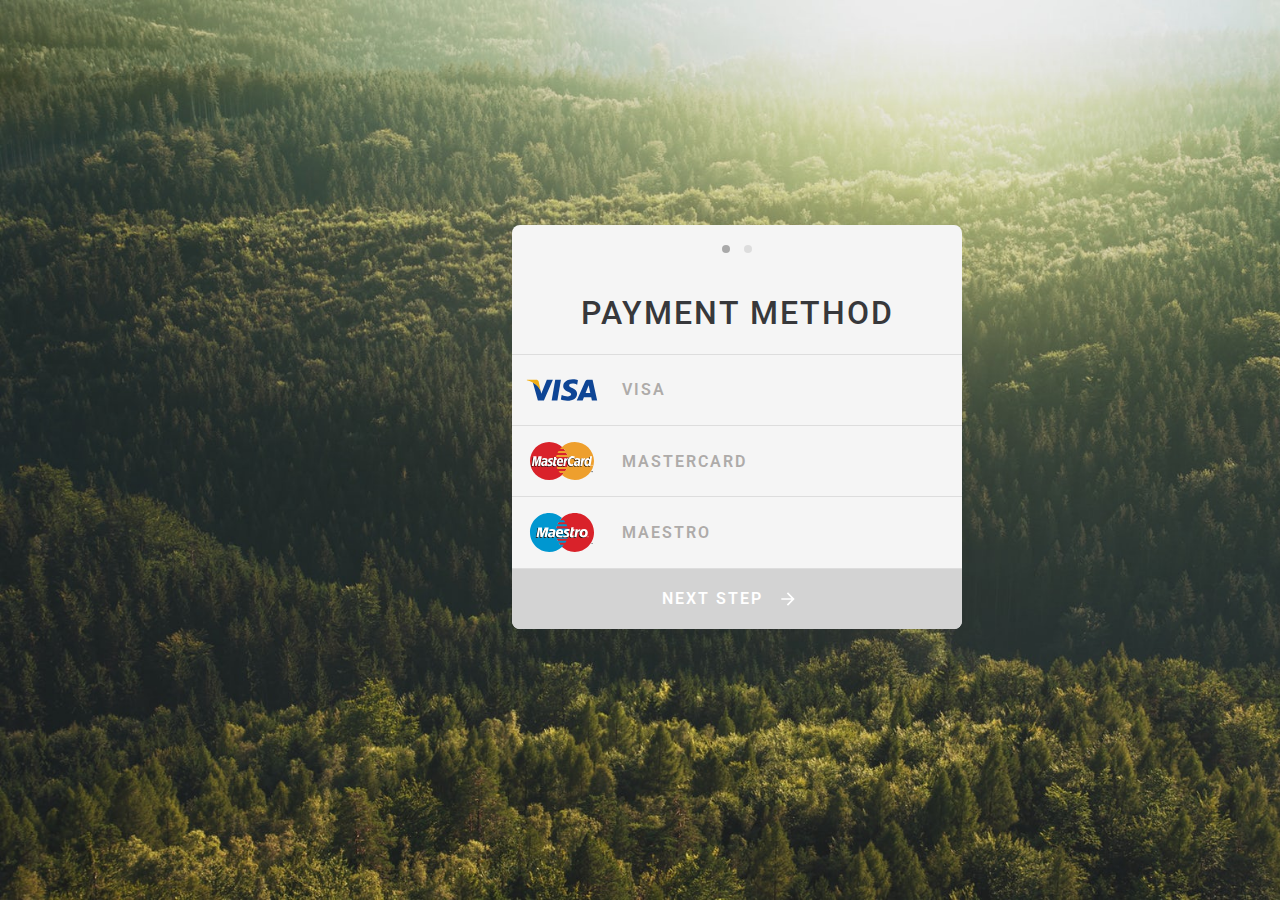
<file: index.html>
<!DOCTYPE html>
<html lang="en">
<head>
  <meta charset="UTF-8">
  <meta name="viewport" content="width=device-width, initial-scale=1.0">
  <meta http-equiv="X-UA-Compatible" content="ie=edge">
  <title>Payment Method</title>
  <link href="https://fonts.googleapis.com/css?family=Roboto:400,500,700" rel="stylesheet">
  <link rel="stylesheet" href="styles.css" />
</head>
<body onload="addListeners()">
  <div id="main">
    <div id="main-payment">
      <div class="dots">
        <div class="dot" id="dot1"></div>
        <div class="dot"></div>
      </div>
      <h1 class="title">PAYMENT METHOD</h1>
      <div id="rows">
        <a  href="#" class="row row-method">
          <img src="img/visa.svg" alt="visa">
          <div class="rowName">VISA</div>
        </a>
        <a href="#" class="row row-method">
          <img src="img/mastercard.svg" alt="mastercard">
          <div class="rowName">MASTERCARD</div>
        </a>
        <a href="#"class="row row-method">
          <img src="img/maestro.svg" alt="maestro">
          <div class="rowName">MAESTRO</div>
        </a>
        <a href="#" class="row row-next" id="row-next">
          NEXT STEP
          <img src="img/arrow.svg" alt="arrow">
        </a>
      </div>
    </div>
    <div id="main-thanks">
      <div class="dots">
        <div class="dot"></div>
        <div class="dot" id="dot2"></div>
      </div>
      <h1 id="title">YOUR PURCHASE<br> HAS BEEN<br> PROCESSED CORRECTLY</h1>
    </div>
  </div>

  <script src="main.js"></script>
</body>
</html>
</file>
<file: styles.css>
body {
    margin: 0;
    font-family: 'Roboto', sans-serif;
    background-image: url('img/background.jpg');
    background-color: slategrey;
    background-repeat: no-repeat;
    background-size: cover;
    background-attachment: fixed;
    color: #37383B;
    letter-spacing: 2px;
    overflow-x: hidden;
    transition: background-image 1.5s ease;
}

#main {
    display: flex;
    flex-direction: row;
    justify-content: space-between;
    position: relative;
    top: 25vh;
    transform: translate(40vw);
    transition: transform 1s ease-in-out;
}

#main-payment {
    background-color: whitesmoke;
    width: 450px;
    border-radius: 8px;
    transition: opacity 1s ease-in;
}

#main-thanks {
    background-color: whitesmoke;
    width: 450px;
    height: 100%;
    border-radius: 8px;
    padding-bottom: 30px;
    line-height: 2;
    opacity: 0;
    transition: opacity 1s ease-in;
}

#title {
    text-align: center;
    font-weight: 500;
    font-size: 1.5rem;
    opacity: 0;
    transition: opacity 1s 0.5s ease-in;
}

.dots {
    display: grid;
    grid-template-columns: repeat(2, 1fr);
    justify-items: center;
    width: 10%;
    margin: auto;
    padding: 20px;
}

.dots .dot {
    background-color: #DDDDDD;
    width: 8px;
    height: 8px;
    border-radius: 100px;
}

#dot1, #dot2 {
    background-color: #A9A9A9;
}

#main-payment h1 {
    text-align: center;
    font-weight: 500;
}

.row {
    display: grid;
    grid-template-columns: 100px 1fr 50px;
    padding: 10px;
    border-top: 1px solid #DDDDDD;
    align-items: center;
    font-weight: 600;
    color: #AEABA9;
    text-decoration: none;
    transition: background-color 0.5s ease;
    background-color: whitesmoke;
}

.row-method {
    transition: color 0.5s ease;
}

.row-method:hover {
    background-color: ghostwhite;
    color: #37383B;
}

#check {
    width: 20px;
    transition: color 0.3s ease;
}

.selected {
    color: #37383B;
    grid-template-columns: 100px 1fr 50px;
}

.row img {
    width: 5rem;
}

.row-next {
    display: flex;
    flex-direction: row;
    justify-content: center;
    padding: 20px 0px;
    background-color: lightgray;
    color: white;
    align-items: center;
    border-bottom-left-radius: 8px;
    border-bottom-right-radius: 8px;
}

.row-next img {
    width: 20px;
    padding: 0 15px;
}
</file>
